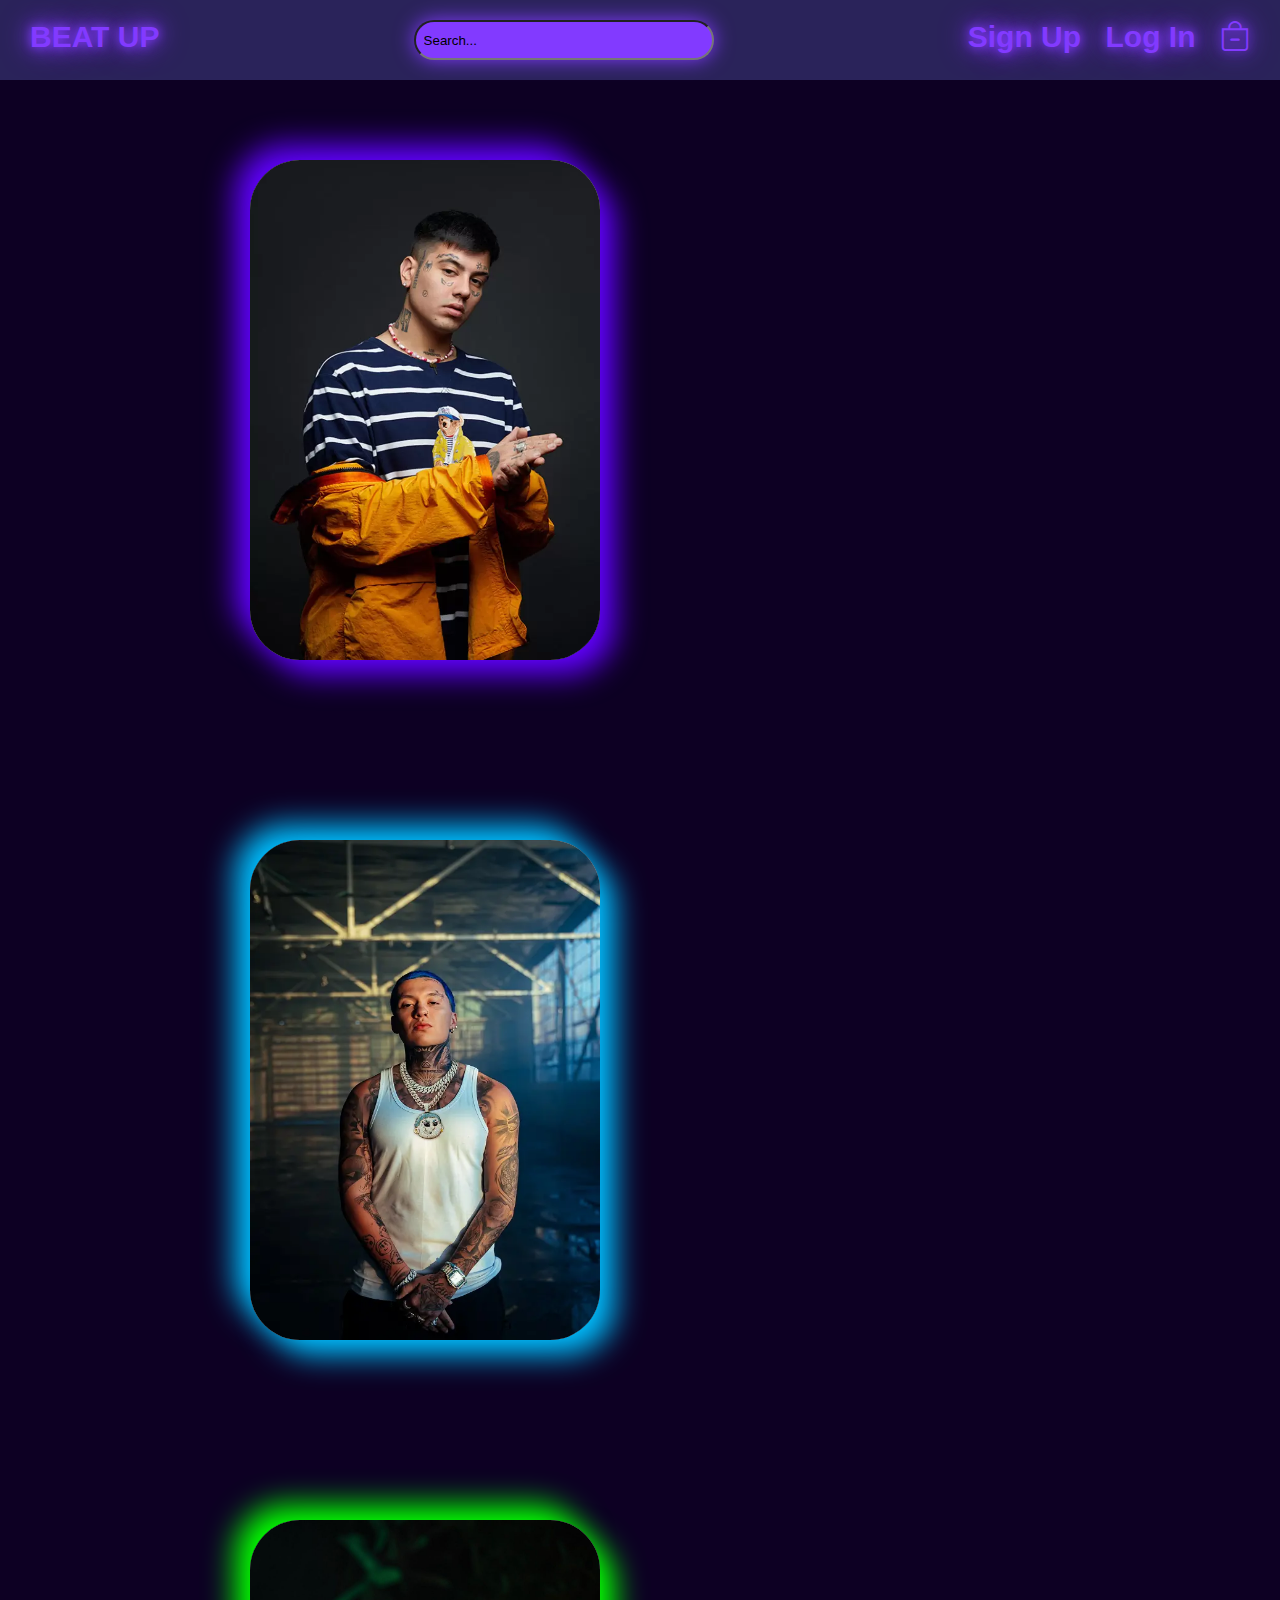
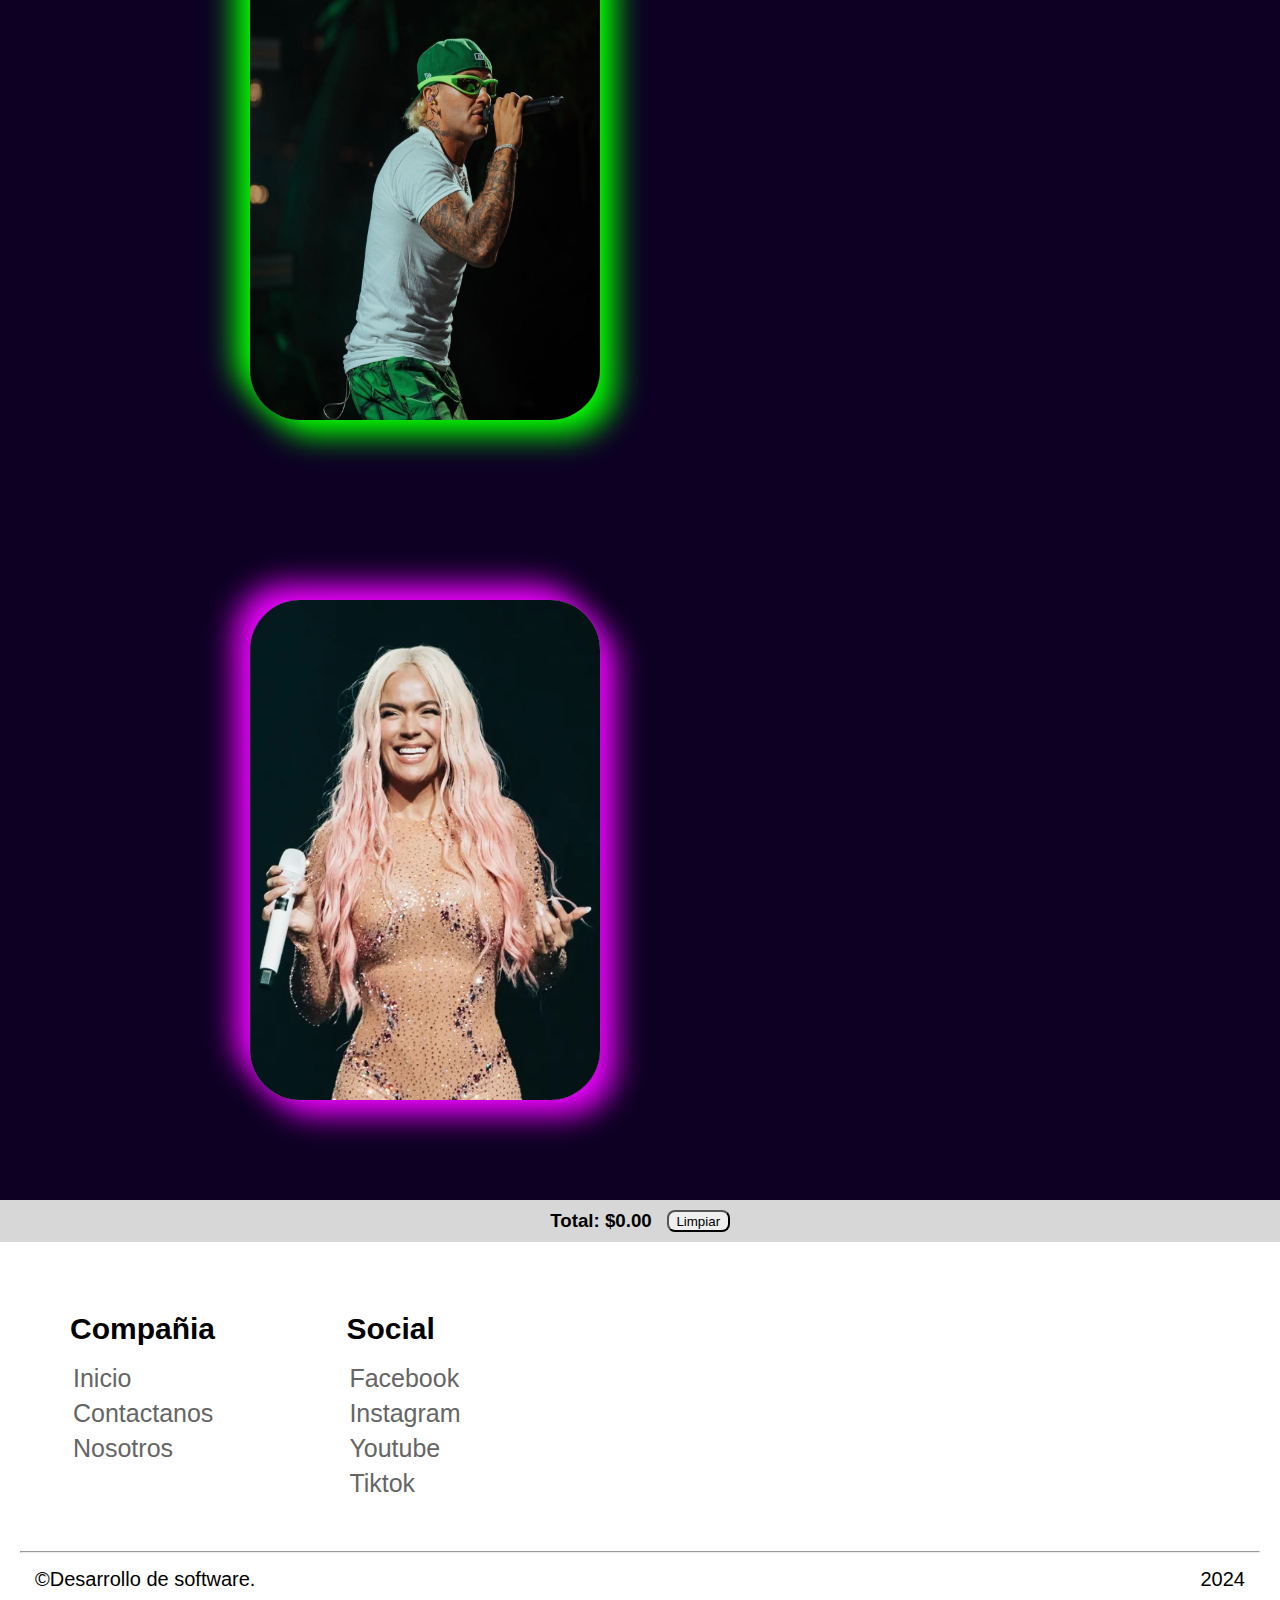
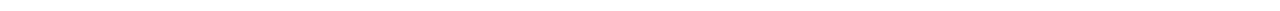
<file: Index.html>
<!DOCTYPE html>
<html lang="en">
<head>
    <meta charset="UTF-8">
    <meta http-equiv="X-UA-Compatible" content="IE=edge">
    <meta name="viewport" content="width=device-width, initial-scale=1.0">
    <link rel="stylesheet" href="css-main/estilos.css">
    <link rel="stylesheet" href="https://cdn.jsdelivr.net/npm/bootstrap-icons@1.11.3/font/bootstrap-icons.min.css"><!--Icon's Link-->
    <title>BeatUp</title>
</head>
<body>
    <header>
        <div class="logo">
            <!--Logo-->
            <a href="Index.html">BEAT UP</a>
        </div>

        <!--Barra de busqueda-->
        <input class="busqueda" placeholder="Search..." type="search">

        <div class="sesion">

            <!--Inicio sesion-->
            <a href="Registro.html">Sign Up</a>
            <a href="Inicio.html">Log In</a>
            <a href="#total-container" class="carrito-img"><i class="bi bi-bag-dash"></i></a>
            </a>   
        </div>         
    </header>

    <!--Artistas-->
        <!-- DUKI -->
    <div class="listas-artista">
        <div class="card-artista">
            <img class="duki" src="Img_index/Artistas/Duki.jpg" alt="">
            <div class="info">
                <div class="titulo-artista">
                    <h2>Duki</h2>
                    <p>A.D.A Tour</p>
                </div>

                <div class="ubicacion">
                    <i class="bi bi-geo-alt"></i>
                    <p>Ubicacion: Bogota, Movistar Arena</p>
                </div>
                        
                <div class="fecha">
                    <i class="bi bi-calendar4-event"></i>
                    <p>fecha: 07/12/2024</p>
                </div>
    
                <div class="descripcion-artista">
                    <p>No te pierdas a Duki en su proxima presentacion en vivo!</p>
                </div>

                <p class="precio" data-precio="100">Precio: $100</p>

                <hr>
                <div class="comprar">
                    <input class="boton" type="button" value="Comprar">

                </div>
            </div>
        </div>

        <!-- BLESSD -->
        <div class="card-artista">
            <img class="blessd" src="Img_index/Artistas/Blessd.jpg" alt="">
            <div class="info">
                <div class="titulo-artista">
                    <h2>Blessd</h2>
                    <p>SI SABE</p>
                </div>

                <div class="ubicacion">
                    <i class="bi bi-geo-alt"></i>
                    <p>Ubicacion: Medellin, Estadio Atananas</p>
                </div>
                        
                <div class="fecha">
                    <i class="bi bi-calendar4-event"></i>
                    <p>fecha: 19/10/2024</p>
                </div>
    
                <div class="descripcion-artista">
                    <p>No te pierdas a Blessd en su proxima presentacion en vivo!</p>
                </div>
    
                <p class="precio" data-precio="80">Precio: $80</p>

                <hr>
                <div class="comprar">
                    <input class="boton" type="button" value="Comprar">

                </div>
            </div>
        </div>

        <!-- FEID -->
        <div class="card-artista">
            <img class="feid" src="Img_index/Artistas/Feid.png" alt="">
            <div class="info">
                <div class="titulo-artista">
                    <h2>Blessd</h2>
                    <p>SI SABE</p>
                </div>

                <div class="ubicacion">
                    <i class="bi bi-geo-alt"></i>
                    <p>Ubicacion: Medellin, Estadio Atananas</p>
                </div>
                        
                <div class="fecha">
                    <i class="bi bi-calendar4-event"></i>
                    <p>fecha: 19/10/2024</p>
                </div>
    
                <div class="descripcion-artista">
                    <p>No te pierdas a Blessd en su proxima presentacion en vivo!</p>
                </div>
    
                <p class="precio" data-precio="150">Precio: $150</p>

                <hr>
                <div class="comprar">
                    <input class="boton" type="button" value="Comprar">

                </div>
            </div>
        </div>

        <!-- Karol G-->
        <div class="card-artista">
            <img class="karolg" src="Img_index/Artistas/KarolG.png" alt="">
            <div class="info">
                <div class="titulo-artista">
                    <h2>Blessd</h2>
                    <p>SI SABE</p>
                </div>

                <div class="ubicacion">
                    <i class="bi bi-geo-alt"></i>
                    <p>Ubicacion: Medellin, Estadio Atananas</p>
                </div>
                        
                <div class="fecha">
                    <i class="bi bi-calendar4-event"></i>
                    <p>fecha: 19/10/2024</p>
                </div>
    
                <div class="descripcion-artista">
                    <p>No te pierdas a Blessd en su proxima presentacion en vivo!</p>
                </div>
    
                <p class="precio" data-precio="120">Precio: $120</p>

                <hr>
                <div class="comprar">
                    <input class="boton" type="button" value="Comprar">
                </div>
            </div>
        </div>
    </div>

    <!-- Total de la compra -->
    <div id="total-container" class="total">
        <h3 id="total">Total: $0.00</h3>
        <input class="boton-limpiar" type="button" value="Limpiar">
    </div>


    <footer>
        <div class="main">        
            <div class="footer">
                <p class="titulo-footer">Compañia</p>
                <a href="">Inicio</a>
                <a href="">Contactanos</a>
                <a href="">Nosotros</a>
            </div>
            <div class="footer">
                <p class="titulo-footer">Social</p>
                <a href="">Facebook</a>
                <a href="">Instagram</a>
                <a href="">Youtube</a>
                <a href="">Tiktok</a>
            </div>
        </div>
        <hr>
        <div class="bottom-footer">
            <p>&copyDesarrollo de software.</p>
            <p>2024</p>
        </div>

    </footer>

    <script src="carrito.js"></script>
</body>
</html>
</file>
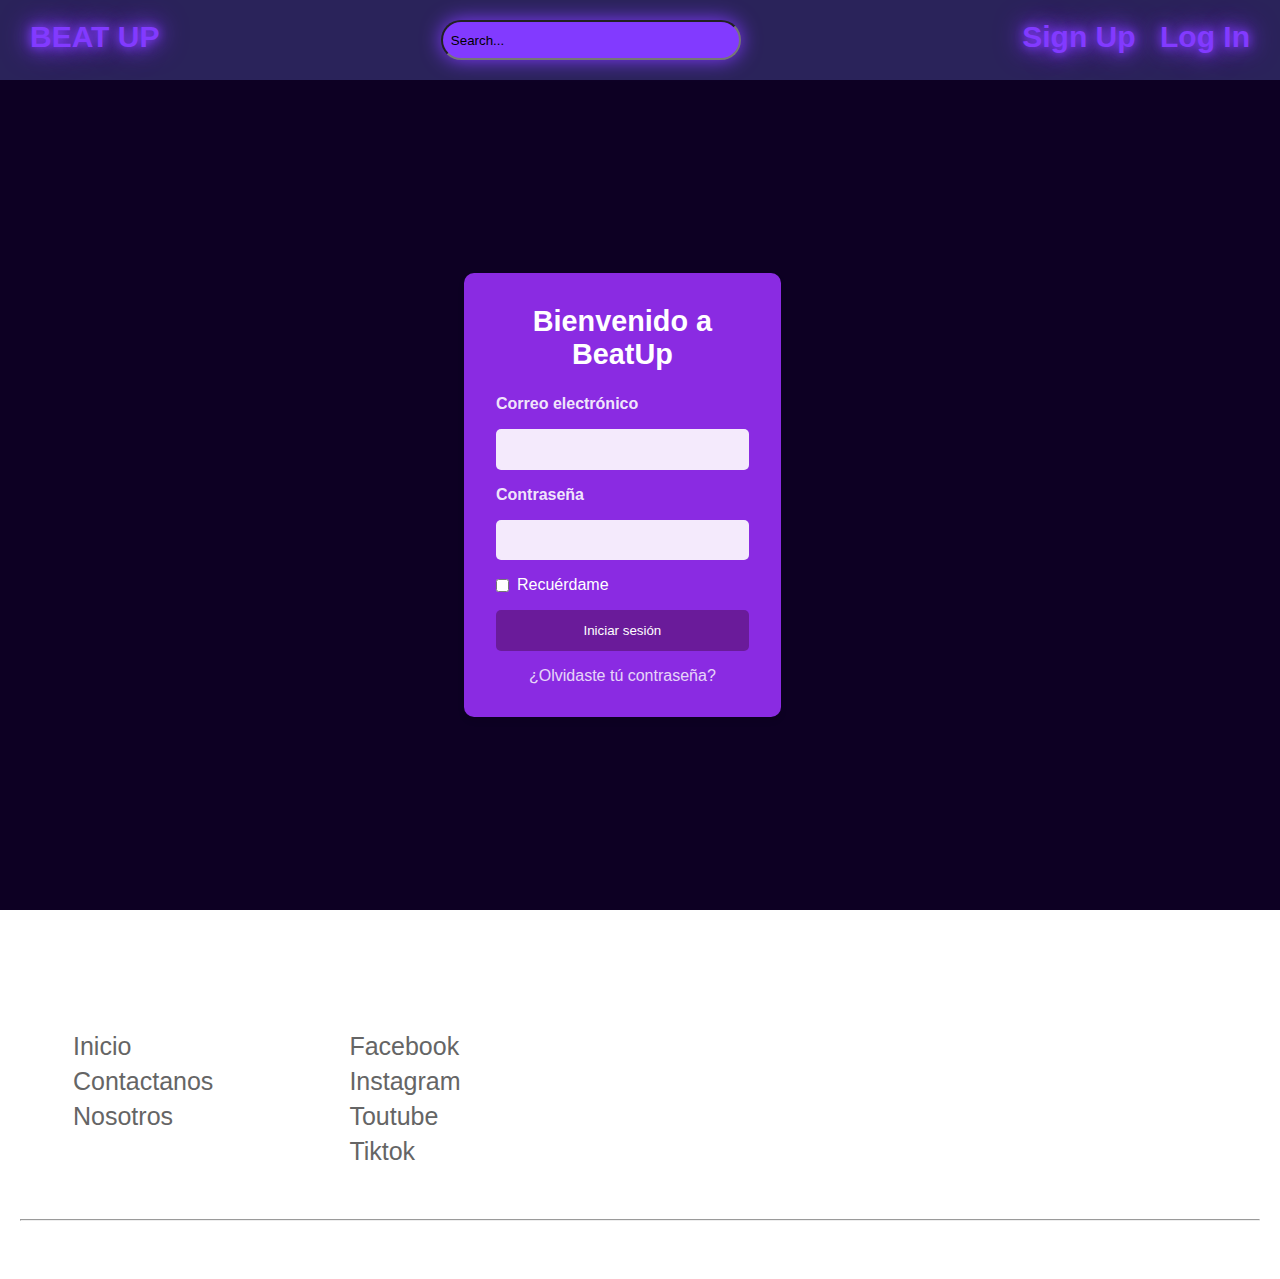
<file: Inicio.html>
<!DOCTYPE html>
<html lang="es">
    <head>
        <meta charset="UTF-8">
        <meta http-equiv="X-UA-Compatible" content="IE=edge">
        <meta name="viewport" content="width=device-width, initial-scale=1.0">
        <link rel="stylesheet" href="css-main/style.css">
        <link rel="stylesheet" href="css-main/estilos.css">
        <link rel="stylesheet" href="https://cdn.jsdelivr.net/npm/bootstrap-icons@1.11.3/font/bootstrap-icons.min.css"><!--Icon's Link-->
        <title>BeatUp - Inicio de Sesión</title>
    </head>
<body>
    <header>
        <div class="logo">
            <!--Logo-->
            <a href="Index.html">BEAT UP</a>
        </div>

        <!--Barra de busqueda-->
        <input class="busqueda" placeholder="Search..." type="search">

        <div class="sesion">

            <!--Inicio sesion-->
            <a href="Registro.html">Sign Up</a>
            <a href="Inicio.html">Log In</a>
            </a>   
        </div>         
    </header>

    <main>
        <form action="#" method="post">
            <section class="auth-container">
                <h1>Bienvenido a BeatUp</h1>
                <div class="form-group">
                    <h2>Correo electrónico</h2>
                    <input type="email" id="email" required>
                </div>
                <div class="form-group">
                    <h2>Contraseña</h2>
                    <input type="password" id="password" required>
                </div>
                <div class="checkbox-group">
                    <input type="checkbox" id="remember">
                    <label for="remember">Recuérdame</label>
                </div>
                <button class="auth-button">Iniciar sesión</button>
                <p class="auth-link">
                    <a href="#">¿Olvidaste tú contraseña?</a>
                </p>
            </section>
        </form>
    </main>
</body>
<footer>
    <div class="main">        
        <div class="footer">
            <p class="titulo-footer">Compañia</p>
            <a href="">Inicio</a>
            <a href="">Contactanos</a>
            <a href="">Nosotros</a>
        </div>
        <div class="footer">
            <p class="titulo-footer">Social</p>
            <a href="">Facebook</a>
            <a href="">Instagram</a>
            <a href="">Toutube</a>
            <a href="">Tiktok</a>
        </div>
    </div>
    <hr>
    <div class="bottom-footer">
        <p>&copyDesarrollo de software.</p>
        <p>2024</p>
    </div>
</footer>

</html>
</file>
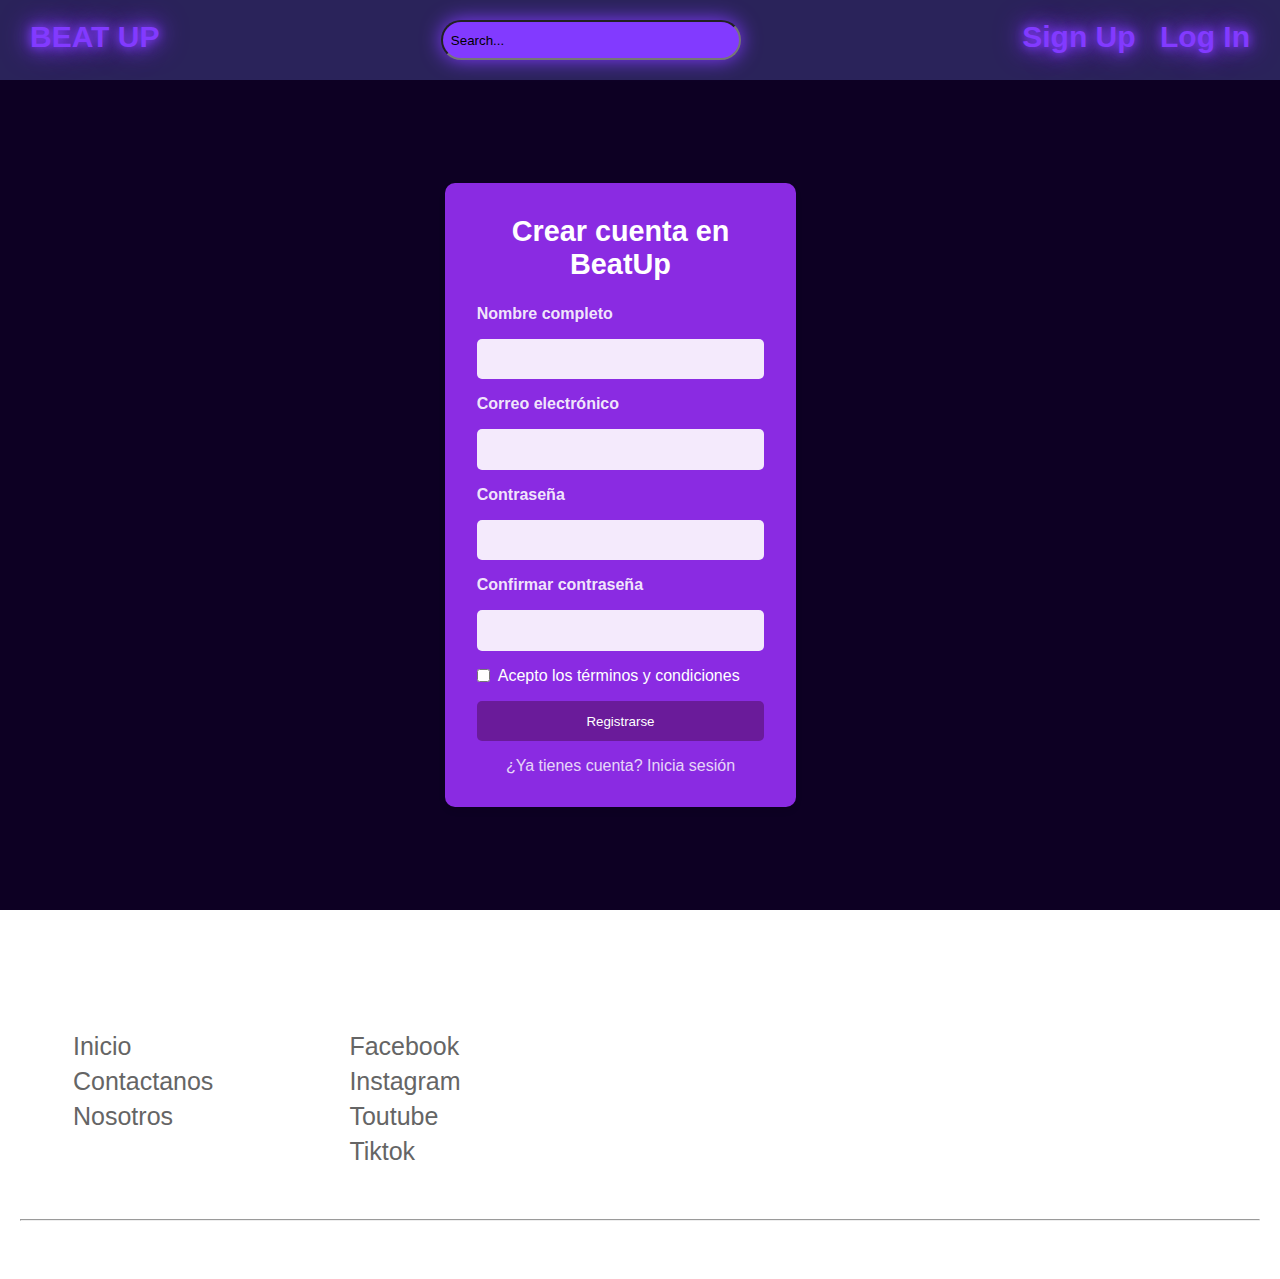
<file: Registro.html>
<!DOCTYPE html>
<html lang="es">
<head>
    <meta charset="UTF-8">
    <meta http-equiv="X-UA-Compatible" content="IE=edge">
    <meta name="viewport" content="width=device-width, initial-scale=1.0">
    <link rel="stylesheet" href="css-main/style.css">
    <link rel="stylesheet" href="css-main/estilos.css">
    <link rel="stylesheet" href="https://cdn.jsdelivr.net/npm/bootstrap-icons@1.11.3/font/bootstrap-icons.min.css"><!--Icon's Link-->
    <title>BeatUp - Registro</title> 
</head>
<body>
    <header>
        <div class="logo">
            <!--Logo-->
            <a href="Index.html">BEAT UP</a>
        </div>

        <!--Barra de busqueda-->
        <input class="busqueda" placeholder="Search..." type="search">

        <div class="sesion">

            <!--Inicio sesion-->
            <a href="Registro.html">Sign Up</a>
            <a href="Inicio.html">Log In</a>
            </a>   
        </div>         
    </header>     

    <main>
        <form action="#" method="post">
            <section class="auth-container">
                <h1>Crear cuenta en BeatUp</h1>
                <div class="form-group">
                    <h2>Nombre completo</h2>
                    <input type="text" id="fullname" required>
                </div>
                <div class="form-group">
                    <h2>Correo electrónico</h2>
                    <input type="email" id="email" required>
                </div>
                <div class="form-group">
                    <h2>Contraseña</h2>
                    <input type="password" id="password" required="Hola">
                </div>
                <div class="form-group">
                    <h2>Confirmar contraseña</h2>
                    <input type="password" id="confirm-password">
                </div>
                <div class="checkbox-group">
                    <input type="checkbox" id="terms">
                    <label for="terms">Acepto los términos y condiciones</label>
                </div>
                <button class="auth-button">Registrarse</button>
                <p class="auth-link">
                    <a href="Inicio.html">¿Ya tienes cuenta? Inicia sesión</a>
                </p>
            </section>
        </form>
    </main>

    <footer>
        <div class="main">        
            <div class="footer">
                <p class="titulo-footer">Compañia</p>
                <a href="">Inicio</a>
                <a href="">Contactanos</a>
                <a href="">Nosotros</a>
            </div>
            <div class="footer">
                <p class="titulo-footer">Social</p>
                <a href="">Facebook</a>
                <a href="">Instagram</a>
                <a href="">Toutube</a>
                <a href="">Tiktok</a>
            </div>
        </div>
        <hr>
        <div class="bottom-footer">
            <p>&copyDesarrollo de software.</p>
            <p>2024</p>
        </div>
    </footer>
</body>
</html>
</file>
<file: css-main/style.css>
* {
    margin: 0;
    padding: 0;
    box-sizing: border-box;
    font-family: sans-serif;
}

body {
    font-family: Arial, sans-serif;
    background-color: #1a1a1a; /* Fondo gris oscuro */
    color: #ffffff;
    min-height: 100vh; /* Altura completa de la ventana gráfica */
}

nav {
    background-color: #8a2be2; /* fondo morado */
    padding: 1rem;
    box-shadow: 0 2px 5px rgba(0,0,0,0.2); /* Sutil efecto de sombra */
}

nav ul {
    list-style: none;  /* Elimina viñetas */
    display: flex;  /* Crea un diseño horizontal */
    justify-content: space-between;  /* Separa los artículos */
    align-items: center;
    max-width: 1200px;
    margin: 0 auto;  /* Centra la navegación */
}

nav ul li {
    padding: 0.5rem; /* Se desvanece ligeramente al pasar el mouse */
}

nav ul li a {
    color: #ffffff;
    text-decoration: none;  /* Elimina el subrayado de los enlaces. */
    transition: opacity 0.3s;  /* Efecto de desplazamiento suave */
}

nav ul li a:hover {
    opacity: 0.8;
}

main {
    min-height: calc(100vh - 70px);  /* Barra de navegación de altura completa */
    display: flex;
    justify-content: center;
    align-items: center;  /* Centra el contenido vertical y horizontalmente */
    padding: 2rem;
}

.auth-container {
    background-color: #8a2be2;  /* fondo morado */
    padding: 2rem;
    border-radius: 10px;  /* Esquinas redondeadas */
    width: 90%;
    max-width: 400px;  /* Sensible pero no demasiado amplia */
    box-shadow: 0 4px 6px #0000001a;  /* Sutil efecto de elevación */
}

h1 {
    text-align: center;
    margin-bottom: 1.5rem;
    font-size: 1.8rem;
}

h2 {
    font-size: 1rem;
    margin-bottom: 0.5rem;
    color: #ffffffe6; /* Ligeramente blanca transparente */
}

.form-group {
    margin-bottom: 1rem; /* Espaciado entre campos de formulario */
}

input[type="text"],
input[type="email"],
input[type="password"] {
    width: 100%;
    padding: 0.8rem;
    border: none;
    border-radius: 5px;
    margin-top: 0.5rem;
    background-color: #ffffffe6;
}

input[type="text"]:focus,
input[type="email"]:focus,
input[type="password"]:focus {
    outline: none;
    box-shadow: 0 0 0 2px #ffffff80; /* Efecto de resaltado de enfoque */
}

.checkbox-group {
    display: flex;
    align-items: center;
    gap: 0.5rem; /* Espacio entre casilla de verificación y etiqueta */
    margin: 1rem 0;
}

.auth-button {
    width: 100%;
    padding: 0.8rem;
    background-color: #6a1b9a; /* Púrpura más oscuro */
    color: white;
    border: none;
    border-radius: 5px;
    cursor: pointer;
    margin-bottom: 1rem;
    transition: background-color 0.3s; /* Transición de color suave*/
}

.auth-button:hover {
    background-color: #5c1788; /* Aún más oscura en la libración */
}

.auth-link {
    text-align: center;
}

.auth-link a {
    color: white;
    text-decoration: none;
    opacity: 0.8;
    transition: opacity 0.3s;
}

.auth-link a:hover {
    opacity: 1; /* Opacidad total al pasar el mouse */
}

--------

header {
    padding: 20px;
    justify-content: space-between; /* Distribución de elementos */
    display: flex;
    background-color: #2a235a;
}
footer{
    padding: 20px;
    background-color: white;
}
    
footer .main{
    margin: 50px ;
    display: flex;
}
    
.footer{
    font-size: 25px;
    margin-right: 130px;
    display: flex;
    flex-direction: column;
}
    
.titulo-footer{
    margin-bottom: 15px;
    font-size: 30px;
    font-weight: bold;
}
    
.footer a{
    margin: 3px;
    color: rgb(101, 101, 101);
    text-decoration: none;
}
    
.bottom-footer{
    margin: 15px 15px 0 15px;
    justify-content: space-between;
    font-size: 20px;
    display: flex;
}
</file>
<file: css-main/estilos.css>
/* Reset de márgenes y fuente */
* {
    margin: 0;
    padding: 0;
    font-family: sans-serif;
}

/* Body con fondo */

body{
    background-color: rgb(13, 0, 35);
}

/* ------------- Header con espacio entre elementos ---------------------*/
header {
    padding: 20px;
    justify-content: space-between; /* Distribución de elementos */
    display: flex;
    background-color: #2a235a;
}

/* Links dentro del header */
header a {
    margin: 10px;
    color: #823aff;
    text-decoration: none;
    font-size: 30px;
    font-weight: bold;
    text-shadow: 0 0 10px #823aff, 0 0 20px #823aff, 0 0 30px #823aff;
}

/* Barra de búsqueda */
.busqueda {
    background-color: #823aff;
    color: #000;
    padding: .25rem .5rem;
    width: 300px;
    height: 40px;
    border-radius: 30px;
    box-shadow: 0 0 20px #823aff;
}

/* Placeholder de la barra de búsqueda */
.busqueda::placeholder {
    color: #000;
}

/* ----------------------------- ARTISTAS -------------------------------------*/
/* Estilos compartidos para los artistas */
.duki, .blessd, .feid, .karolg {
    transition: 1s;
    width: 350px;
    height: 500px;
    border-radius: 50px;
}

/* Sombra personalizada para cada artista */
.duki {
    box-shadow: 15px 15px 30px rgb(98, 0, 255), -15px -15px 30px rgb(98, 0, 255);
}
.blessd {
    box-shadow: 15px 15px 30px rgb(0, 191, 255), -15px -15px 30px rgb(0,191,255);
}
.feid {
    box-shadow: 15px 15px 30px rgb(4, 255, 0), -15px -15px 30px rgb(4,255,0);
}
.karolg {
    box-shadow: 15px 15px 30px rgb(238, 0, 255), -15px -15px 30px rgb(238,0,255);
}

/* Contenedor de cartas de artistas */
.card-artista {
    margin: 80px 250px 100px 250px;
    display: flex;
    text-align: center;

}

/* Z-index para artistas */
.duki, .blessd, .feid, .karolg {
    z-index: 1;
}

/* Información adicional en hover */
.info{
    transition: 1s;
    position: absolute;
    border-radius: 50px;
    width: 350px;
    height: 500px;
    display: flex;
    flex-direction: column;
    justify-content: space-evenly;
    background-color: #fff;
}

/* Animación en hover */
.card-artista:hover .info {
    border-radius: 0 50px 50px 0;
    transform: translateX(350px);
}

/* Hover para los artistas */
.card-artista:hover .duki,
.card-artista:hover .blessd,
.card-artista:hover .feid,
.card-artista:hover .karolg {
    box-shadow: none;
    border-radius: 50px 0 0 50px;
}

/* Botón */
.boton {
    background-color: white;
    color: black;
    border-radius: 9em;
    font-size: 17px;
    font-weight: 600;
    padding: 0.8em 3em;
    cursor: pointer;
    border: 1px solid black;
}

/* Efecto hover del botón */
button:hover {
    transform: translateY(-4px) translateX(-2px);
    box-shadow: 2px 5px 0 0 black;
}

/* Efecto click del botón */
button:active {
    transform: translateY(2px) translateX(1px);
}

/* Contenedor de la lista de artistas */
.listas-artista {
    display: flex;
    flex-wrap: wrap;
}

/*----------- Total precio -------------------*/

.total{
    justify-content: center;
    display: flex;
    padding: 10px;
    background-color: rgb(215, 215, 215);
    color: rgb(0, 0, 0);
}

.boton-limpiar{
    width: 5%;
    margin-left: 15px;
    border-radius: 8px;

}



/*---------------------- Footer ---------------------------------*/
footer{
    padding: 20px;
    background-color: white;
}

footer .main{
    margin: 50px ;
    display: flex;
}

.footer{
    font-size: 25px;
    margin-right: 130px;
    display: flex;
    flex-direction: column;
}

.titulo-footer{
    margin-bottom: 15px;
    font-size: 30px;
    font-weight: bold;
}

.footer a{
    margin: 3px;
    color: rgb(101, 101, 101);
    text-decoration: none;
}

.bottom-footer{
    margin: 15px 15px 0 15px;
    justify-content: space-between;
    font-size: 20px;
    display: flex;
}
</file>
